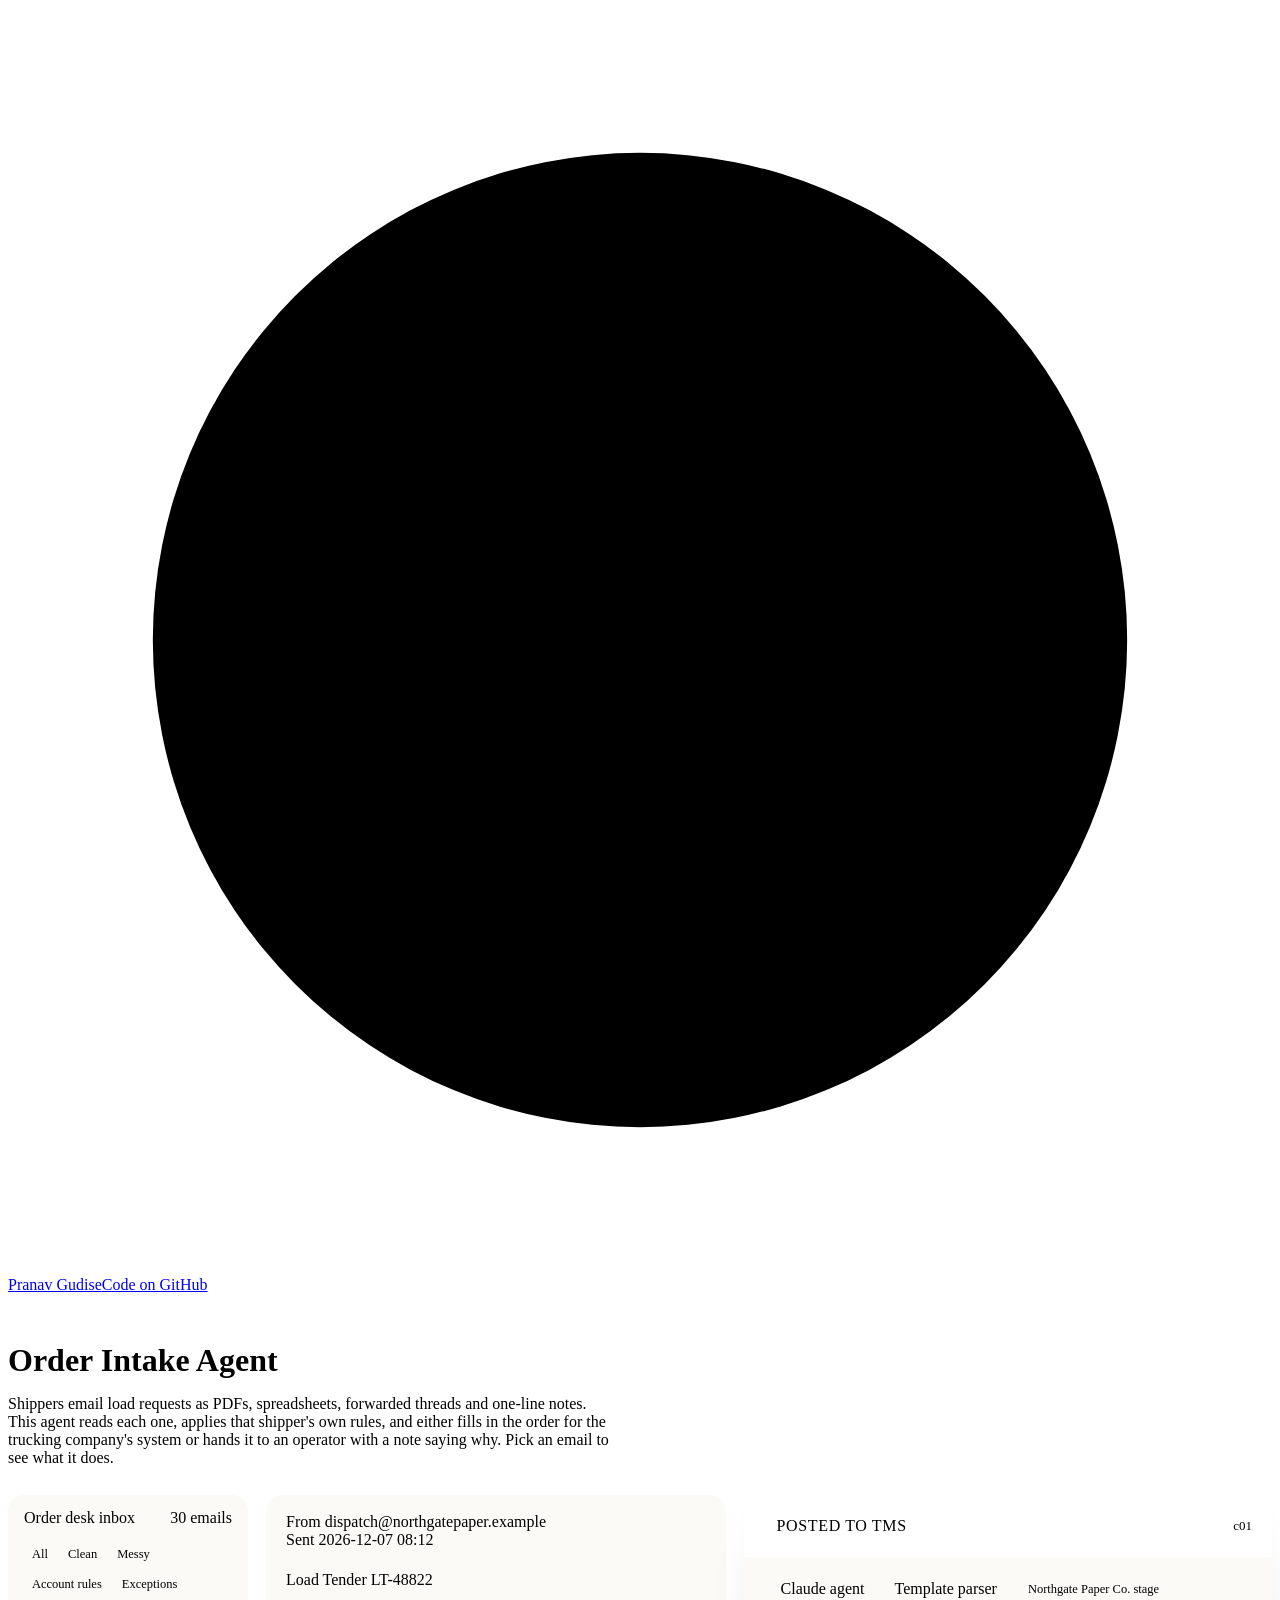
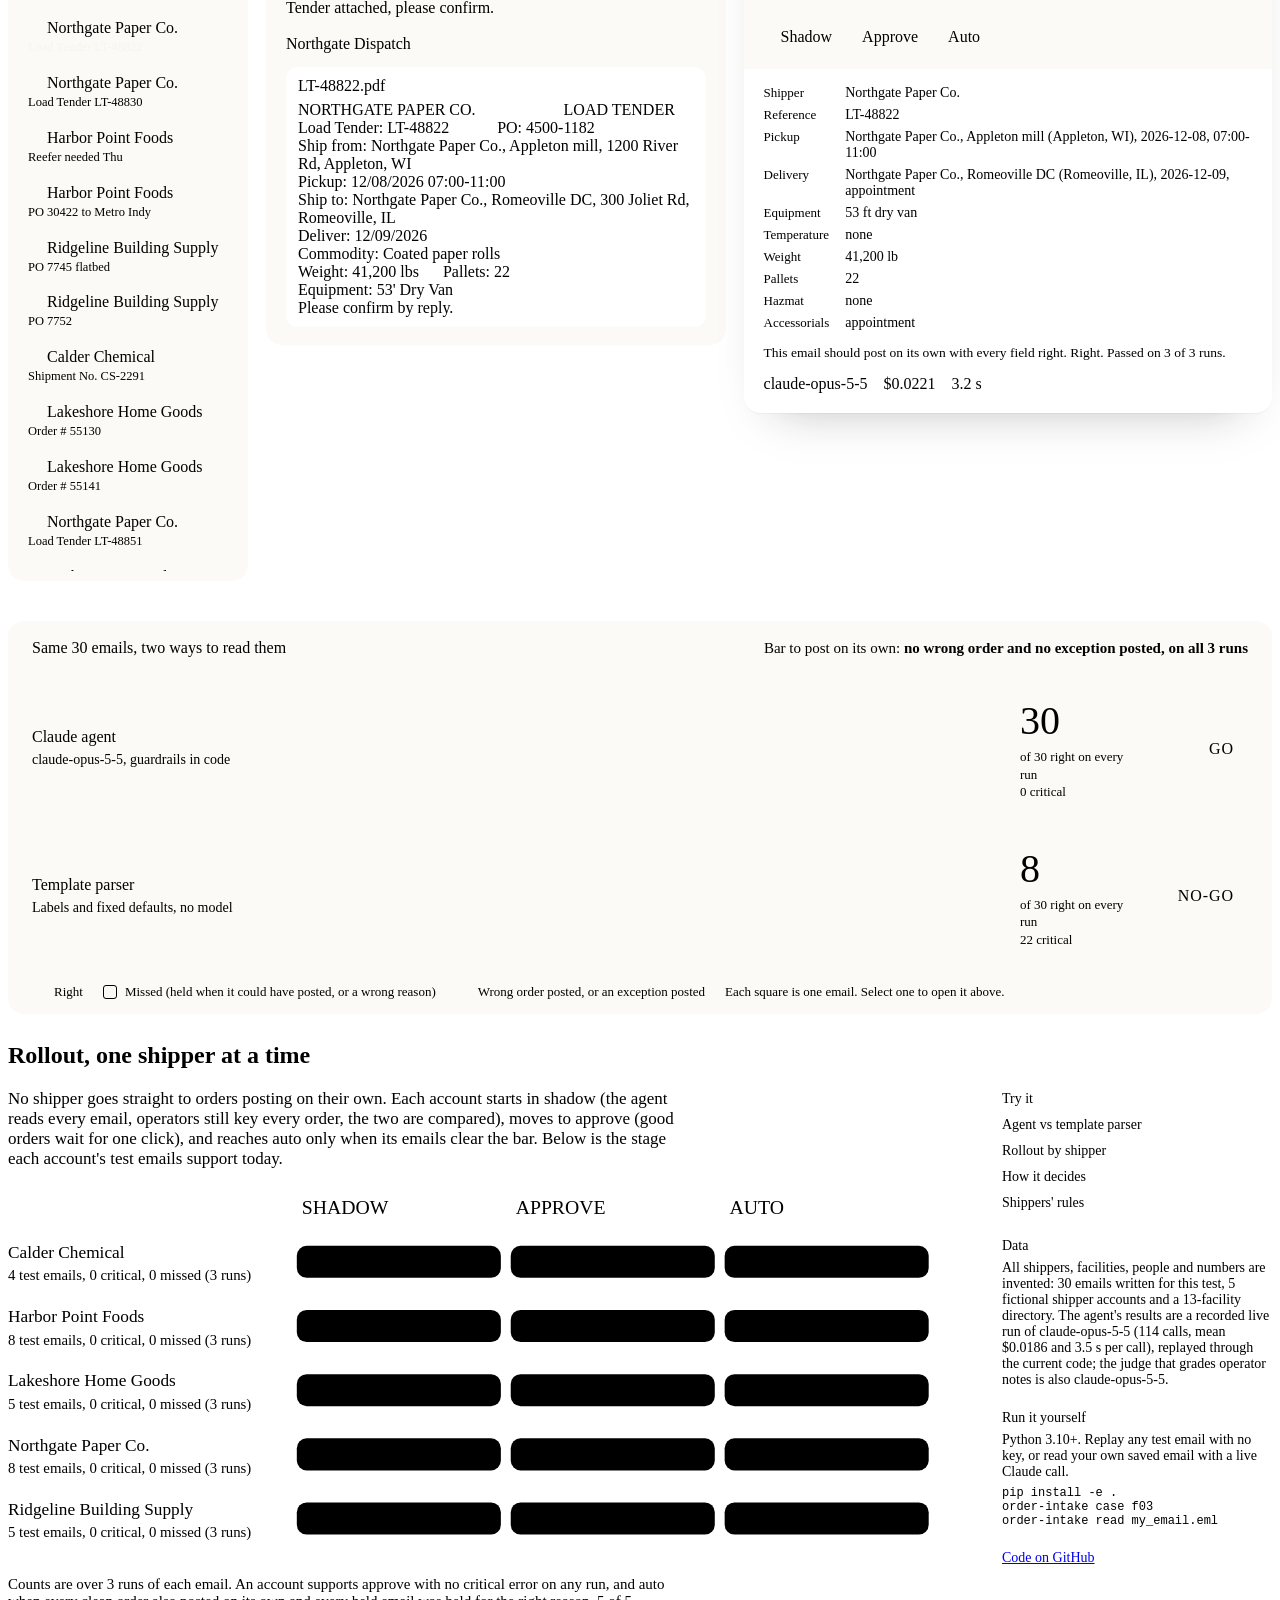
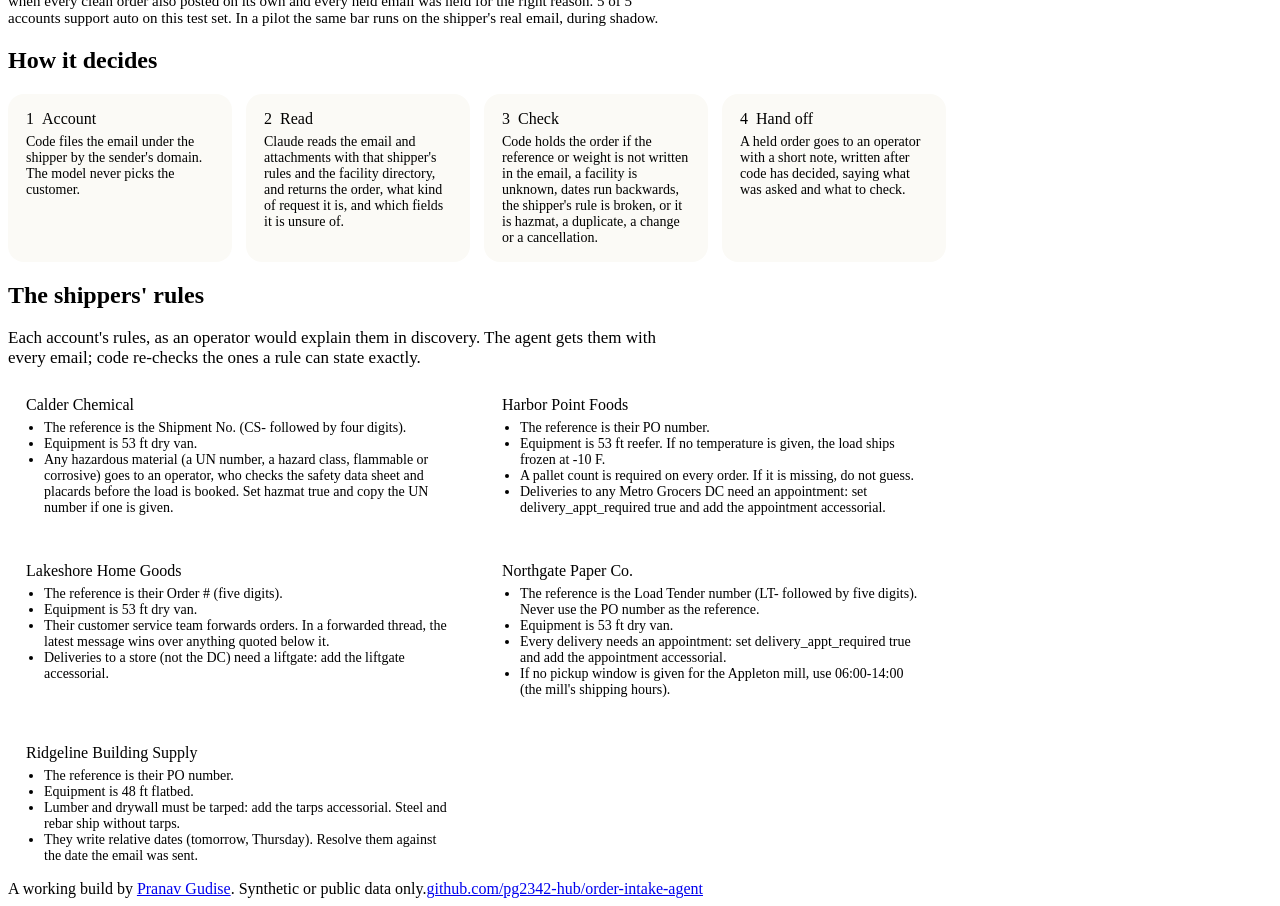
<file: index.html>
<!doctype html><html lang="en"><head>
<!-- demo-chrome --><meta name="theme-color" content="#f4f2ec"><link rel="icon" href="https://pranavgudise.dev/favicon.svg" type="image/svg+xml"><link rel="stylesheet" href="https://pranavgudise.dev/kit/demo.css"><!-- /demo-chrome -->
<meta charset="utf-8"><meta name="viewport" content="width=device-width,initial-scale=1">
<title>Order Intake Agent</title>
<meta name="description" content="Order Intake Agent: Claude reads shipment-request emails, applies each shipper's rules, and posts the order or hands it to an operator; recorded live run on 30 test emails against a template parser.">
<style>

/* Shared demo layout, copied from the approved pilots. Keep it; add page-specific rules below it. */

.head{padding:8px 0 0}
.head h1{margin:40px 0 14px}
.head .lead{max-width:38em}
/* verdict: the same 25 cases under the same gate, one square per case */
.verdict{margin:36px 0 0;border:1px solid var(--rule);border-radius:16px;background:#fbfaf6;overflow:hidden}
.vhead{display:flex;flex-wrap:wrap;align-items:baseline;justify-content:space-between;gap:8px 24px;padding:18px 24px;border-bottom:1px solid var(--rule)}
.vhead h2{all:unset;font:400 22px/1.2 var(--serif)}
.vhead p{margin:0;color:var(--ink-2);font-size:15px}
.vhead p b{color:var(--ink)}
.vrow,.arow{display:grid;grid-template-columns:minmax(0,15em) minmax(0,1fr) 7.5em 5.5em;align-items:center;gap:20px;padding:22px 24px}
.vrow+.vrow{border-top:1px solid var(--rule-soft)}
.vwho b,.awho b{display:block;font:400 20px/1.2 var(--serif)}
.vwho span,.awho span{display:block;color:var(--ink-2);font-size:14px;line-height:1.4;margin-top:4px}
.strip{display:grid;grid-template-columns:repeat(25,minmax(0,1fr));gap:4px}
.cell{display:block;aspect-ratio:1;border-radius:4px;border:1.5px solid transparent;transition:transform .2s var(--ease),box-shadow .2s}
.cell.pass{background:var(--green)}
.cell.fail{background:var(--paper);border-color:var(--ink)}
.cell.crit{background:var(--ink)}
.cell:hover,.cell:focus-visible,.cell.lit{transform:translateY(-3px);box-shadow:0 6px 12px -6px rgb(27 26 23/.5)}
.vscore b{font:400 44px/1 var(--serif)}
.vscore span{display:block;color:var(--ink-2);font-size:13px;line-height:1.35;margin-top:4px}
.gate{justify-self:end;display:inline-flex;align-items:center;justify-content:center;min-height:32px;padding:0 14px;border-radius:999px;font:500 13px/1 var(--mono);letter-spacing:.06em}
.gate.go{background:var(--green-wash);color:var(--green)}
.gate.nogo{background:var(--ink);color:var(--paper)}
.legend{display:flex;flex-wrap:wrap;gap:6px 20px;padding:14px 24px;border-top:1px solid var(--rule);color:var(--ink-2);font-size:13px}
.legend span{display:inline-flex;align-items:center;gap:8px}
.legend i{width:12px;height:12px;border-radius:3px;border:1.5px solid transparent}
.legend .pass{background:var(--green)}.legend .fail{border-color:var(--ink)}.legend .crit{background:var(--ink)}
/* page body: content and a side column */
.layout{display:grid;grid-template-columns:minmax(0,1fr) 270px;gap:56px;align-items:start;margin-top:8px}
.side{position:sticky;top:24px;margin-top:64px;display:grid;gap:22px;font-size:14px;color:var(--ink-2)}
.side h3{margin:0 0 6px;font:500 13px/1.3 var(--sans);color:var(--ink)}
.side p{margin:0}
.side nav a{display:block;padding:5px 0;color:var(--ink-2);text-decoration:none;border-bottom:1px solid var(--rule-soft)}
.side nav a:hover{color:var(--ink)}
.side pre{font-size:12px;margin:6px 0 0}
.point{font-size:17px;max-width:40em;margin:0}
.point b{font-weight:500}
.seg{display:flex;width:fit-content;max-width:100%;flex-wrap:wrap;gap:2px;padding:3px;border:1px solid var(--rule);border-radius:999px;margin:0 0 16px;background:#fbfaf6}
.seg button{min-height:34px;padding:0 14px;border:0;border-radius:999px;background:transparent;color:var(--ink-2);font:500 14px/1 var(--sans);cursor:pointer}
.seg button span{font-weight:400;opacity:.8}
.seg button[aria-checked=true]{background:var(--ink);color:var(--paper)}
.n{font-family:var(--mono);font-size:13px}
.tag{font:400 12px/1 var(--mono);border:1px solid var(--rule);border-radius:999px;padding:4px 8px;white-space:nowrap}
.tx{max-width:340px}.ch{font-size:13px;color:var(--ink-2);margin-top:4px}
.v{white-space:nowrap;font-weight:500}
.v.ok{color:var(--green)}
.v.bad{white-space:normal;color:var(--ink)}
.v.bad.crit::before{content:"";display:inline-block;width:8px;height:8px;border-radius:2px;background:var(--ink);margin-right:6px;vertical-align:1px}
.why{font-weight:400;font-size:13px;color:var(--ink-2);margin-top:4px;max-width:240px}
#cases tr.lit td{background:var(--green-wash)}
#cases tr{scroll-margin-top:24px}
.abl{border:1px solid var(--rule);border-radius:16px;background:#fbfaf6;overflow:hidden}
.arow{grid-template-columns:minmax(0,13em) minmax(0,1fr) 6.5em}
.arow+.arow{border-top:1px solid var(--rule-soft)}
.ascore{font:400 15px/1 var(--sans);color:var(--ink-2)}
.ascore b{font:400 30px/1 var(--serif);color:var(--ink)}
.ascore span{display:block;font-size:13px;margin-top:4px}
.note{color:var(--ink-2);font-size:15px;max-width:44em;margin-top:14px}
.rule{display:grid;grid-template-columns:1fr 1fr;gap:16px}
.rule div{border:1px solid var(--rule);border-radius:16px;padding:20px 22px;background:#fbfaf6}
.rule div:last-child{background:var(--ink);color:var(--paper);border-color:var(--ink)}
.rule h3{margin:0 0 6px;font:400 22px/1.2 var(--serif)}
.rule p{margin:0 0 10px;font-size:15px;opacity:.85}
.rule ul{margin:0;font-size:15px}
.rule div:last-child li::marker{color:rgb(244 242 236/.6)}
.sev{font:500 12px/1 var(--mono);padding:4px 8px;border-radius:999px;border:1px solid var(--rule)}
.sev-critical{background:var(--ink);color:var(--paper);border-color:var(--ink)}
.sev-low{color:var(--ink-2)}
@media (max-width:1000px){
 .layout{grid-template-columns:minmax(0,1fr);gap:0}
 .side{position:static;margin-top:48px;order:2}
 .vrow{grid-template-columns:minmax(0,1fr) auto;gap:14px 16px}
 .vrow .strip{grid-column:1/-1;grid-row:2}
 .vscore{grid-row:3}.vrow .gate{grid-row:3}
 .arow{grid-template-columns:minmax(0,1fr) auto;gap:12px 16px}
 .arow .strip{grid-column:1/-1;grid-row:2}
 .ascore{grid-column:2;grid-row:1}
 .rule{grid-template-columns:1fr}
}
@media (max-width:640px){.vrow,.arow{padding:18px}.vhead{padding:16px 18px}.strip{gap:3px}.tx{max-width:none}}
@media (prefers-reduced-motion:reduce){.cell{transition:none}}

/* ---- page-specific rules ---- */
.desk{display:grid;grid-template-columns:minmax(0,15rem) minmax(0,1fr) minmax(0,1.15fr);gap:18px;align-items:start;margin-top:28px;scroll-margin-top:16px}
.inbox,.mail{border:1px solid var(--rule);border-radius:16px;background:#fbfaf6;min-width:0}
.inbox{padding:14px 12px 10px}
.ihead{display:flex;justify-content:space-between;align-items:baseline;gap:8px;padding:0 4px 10px}
.ihead b{font:500 15px/1.3 var(--sans)}
.ihead span{font:12px/1 var(--mono);color:var(--ink-2)}
.seg.small{margin:0 0 10px}
.seg.small button{min-height:28px;padding:0 9px;font-size:12.5px}
.mlist{list-style:none;margin:0;padding:0;max-height:560px;overflow:auto;display:grid;gap:2px}
.mlist button{all:unset;box-sizing:border-box;display:grid;grid-template-columns:auto minmax(0,1fr);gap:2px 8px;width:100%;padding:8px;border-radius:10px;cursor:pointer}
.mlist button:hover{background:var(--rule-soft)}
.mlist button:focus-visible{outline:2px solid var(--green);outline-offset:-2px}
.mlist button[aria-selected=true]{background:var(--ink);color:var(--paper)}
.mlist button[aria-selected=true] small{color:rgb(244 242 236/.72)}
.mlist .who{font:500 13px/1.3 var(--sans);overflow:hidden;text-overflow:ellipsis;white-space:nowrap}
.mlist small{grid-column:1/-1;font-size:12.5px;line-height:1.35;color:var(--ink-2);overflow:hidden;text-overflow:ellipsis;white-space:nowrap}
.dot{width:9px;height:9px;border-radius:3px;margin-top:4px;border:1.5px solid transparent}
.dot.pass{background:var(--green)}.dot.fail{border-color:currentColor}.dot.crit{background:currentColor}
.mail{padding:18px 20px}
.mail .mh{font:12.5px/1.6 var(--mono);color:var(--ink-2);border-bottom:1px solid var(--rule);padding-bottom:10px;margin-bottom:12px;overflow-wrap:anywhere}
.mail .mh b{color:var(--ink);font-weight:500}
.mail h2{all:unset;display:block;font:400 21px/1.25 var(--serif);margin:0 0 10px}
.mail pre{white-space:pre-wrap;overflow-wrap:anywhere;font:14px/1.55 var(--sans);margin:0;background:none;padding:0;border:0}
.att{margin-top:14px;border:1px dashed var(--rule);border-radius:12px;padding:10px 12px;background:#fff}
.att b{display:block;font:500 12px/1.3 var(--mono);margin-bottom:6px}
.att pre{font:12.5px/1.5 var(--mono)}
.doc{border:1px solid var(--rule);border-radius:16px;background:#fff;box-shadow:0 1px 0 rgb(27 26 23/.04),0 24px 48px -32px rgb(27 26 23/.35);min-width:0;overflow:hidden}
.dhead{display:flex;flex-wrap:wrap;justify-content:space-between;align-items:center;gap:10px 16px;padding:16px 20px;border-bottom:1px solid var(--rule)}
.status{display:inline-flex;align-items:center;min-height:30px;padding:0 13px;border-radius:999px;font:500 12px/1 var(--mono);letter-spacing:.04em;border:1px solid var(--ink);white-space:nowrap}
.st-posted{background:var(--green-wash);border-color:var(--green-wash);color:var(--green)}
.st-awaiting_approval{border-style:dashed}
.st-to_operator{background:var(--ink);color:var(--paper)}
.st-logged{border-width:1.5px;border-style:dotted}
.ctl{display:flex;flex-wrap:wrap;gap:8px 14px;align-items:center;padding:12px 20px;border-bottom:1px solid var(--rule);background:#fbfaf6}
.ctl .seg{margin:0}
.ctl label{font-size:12.5px;color:var(--ink-2)}
.dbody{padding:16px 20px 20px}
.tender{display:grid;grid-template-columns:auto minmax(0,1fr);gap:6px 16px;margin:0;font-size:14px}
.tender dt{color:var(--ink-2);font-size:13px}
.tender dd{margin:0;overflow-wrap:anywhere}
.tender dd.bad{background:var(--rule-soft);border-radius:6px;padding:0 6px;margin-left:-6px}
.tender dd.bad small{display:block;font:12px/1.4 var(--mono);color:var(--ink-2)}
.tender dd.na{color:var(--ink-2)}
.why{margin:14px 0 0;padding:12px 14px;border-radius:12px;background:#fbfaf6;border:1px solid var(--rule-soft);font-size:14px}
.why h3{all:unset;display:block;font:500 13px/1.3 var(--sans);margin-bottom:6px}
.why ul{margin:0;padding-left:18px}
.why p{margin:6px 0 0}
.grade{margin-top:14px;font-size:13.5px;color:var(--ink-2)}
.grade b{color:var(--ink);font-weight:500}
.dmeta{display:flex;flex-wrap:wrap;gap:4px 16px;margin-top:12px;font:12px/1.4 var(--mono);color:var(--ink-2)}
.verdict{margin-top:40px}
.strip{grid-template-columns:repeat(30,minmax(0,1fr))}
.vscore b{font-size:40px}
.gate.partial{border:1.5px dashed var(--ink);color:var(--ink)}
.ladder{margin:20px 0 0}
.ladder svg{display:block;width:100%;height:auto;font-family:var(--sans)}
.ladder .lab{font-size:14px;fill:var(--ink)}
.ladder .sub{font-size:12px;fill:var(--ink-2)}
.ladder .col{font:500 12px var(--mono);fill:var(--ink-2)}
.steps{display:grid;grid-template-columns:repeat(4,minmax(0,1fr));gap:14px;margin-top:12px}
.step{border:1px solid var(--rule);border-radius:16px;padding:16px 18px;background:#fbfaf6}
.step h3{margin:0 0 6px;font:400 19px/1.2 var(--serif);display:flex;gap:8px;align-items:baseline}
.step h3 span{font:500 12px/1 var(--mono);color:var(--ink-2)}
.step p{margin:0;font-size:14px;color:var(--ink-2)}
.accts{display:grid;grid-template-columns:repeat(2,minmax(0,1fr));gap:14px;margin-top:12px}
.acct{border:1px solid var(--rule);border-radius:16px;padding:16px 18px}
.acct h3{margin:0 0 6px;font:400 19px/1.2 var(--serif)}
.acct ul{margin:0;padding-left:18px;font-size:14px;color:var(--ink-2)}
@media (max-width:1100px){.desk{grid-template-columns:minmax(0,1fr) minmax(0,1.2fr)}.inbox{grid-column:1/-1}.mlist{grid-template-columns:repeat(auto-fill,minmax(13rem,1fr));max-height:300px}}
@media (max-width:760px){.desk{grid-template-columns:minmax(0,1fr)}.steps,.accts{grid-template-columns:minmax(0,1fr)}.strip{grid-template-columns:repeat(15,minmax(0,1fr))}}
</style></head><body>
<!-- demo-chrome --><header class="demo-top"><a class="demo-brand" href="https://pranavgudise.dev/"><svg class="demo-mark" viewBox="0 0 24 24" aria-hidden="true"><circle cx="12" cy="12" r="9.25"/><g class="n"><path class="f" d="M15.5 8.5 L 13.4 13.4 L 8.5 15.5 L 10.6 10.6 Z"/></g><circle class="p" cx="12" cy="12" r=".7"/></svg><span>Pranav Gudise</span></a><a class="pill" href="https://github.com/pg2342-hub/order-intake-agent">Code on GitHub</a></header><!-- /demo-chrome -->

<main>

<div class="head">
<h1>Order Intake Agent</h1>
<p class="lead">Shippers email load requests as PDFs, spreadsheets, forwarded threads and one-line notes. This agent reads each one, applies that shipper's own rules, and either fills in the order for the trucking company's system or hands it to an operator with a note saying why. Pick an email to see what it does.</p>
</div>

<section class="desk" id="tool" aria-label="Order desk">
  <div class="inbox">
    <div class="ihead"><b>Order desk inbox</b><span id="icount"></span></div>
    <div class="seg small" role="radiogroup" aria-label="Show emails" id="ifilter">
      <button type="button" role="radio" aria-checked="true" data-g="all">All</button>
      <button type="button" role="radio" aria-checked="false" data-g="clean">Clean</button>
      <button type="button" role="radio" aria-checked="false" data-g="formats">Messy</button>
      <button type="button" role="radio" aria-checked="false" data-g="rules">Account rules</button>
      <button type="button" role="radio" aria-checked="false" data-g="exceptions">Exceptions</button>
    </div>
    <ul class="mlist" id="mlist" role="listbox" aria-label="Emails"></ul>
  </div>
  <article class="mail" id="mail" aria-label="Selected email"></article>
  <article class="doc" id="doc" aria-live="polite"></article>
</section>

<section class="verdict" id="compare" aria-labelledby="verdict-h">
  <div class="vhead"><h2 id="verdict-h">Same 30 emails, two ways to read them</h2><p>Bar to post on its own: <b>no wrong order and no exception posted, on all 3 runs</b></p></div>
  <div id="vrows"></div>
  <div class="legend"><span><i class="pass"></i>Right</span><span><i class="fail"></i>Missed (held when it could have posted, or a wrong reason)</span><span><i class="crit"></i>Wrong order posted, or an exception posted</span><span>Each square is one email. Select one to open it above.</span></div>
</section>

<div class="layout">
<div class="content">
  <h2 id="rollout">Rollout, one shipper at a time</h2>
  <p class="point">No shipper goes straight to orders posting on their own. Each account starts in <b>shadow</b> (the agent reads every email, operators still key every order, the two are compared), moves to <b>approve</b> (good orders wait for one click), and reaches <b>auto</b> only when its emails clear the bar. Below is the stage each account's test emails support today.</p>
  <figure class="ladder" id="ladder" aria-label="Stage each account supports"></figure>
  <p class="note" id="laddernote"></p>

  <h2 id="how">How it decides</h2>
  <div class="steps">
    <div class="step"><h3><span>1</span>Account</h3><p>Code files the email under the shipper by the sender's domain. The model never picks the customer.</p></div>
    <div class="step"><h3><span>2</span>Read</h3><p>Claude reads the email and attachments with that shipper's rules and the facility directory, and returns the order, what kind of request it is, and which fields it is unsure of.</p></div>
    <div class="step"><h3><span>3</span>Check</h3><p>Code holds the order if the reference or weight is not written in the email, a facility is unknown, dates run backwards, the shipper's rule is broken, or it is hazmat, a duplicate, a change or a cancellation.</p></div>
    <div class="step"><h3><span>4</span>Hand off</h3><p>A held order goes to an operator with a short note, written after code has decided, saying what was asked and what to check.</p></div>
  </div>

  <h2 id="rules">The shippers' rules</h2>
  <p class="point">Each account's rules, as an operator would explain them in discovery. The agent gets them with every email; code re-checks the ones a rule can state exactly.</p>
  <div class="accts" id="accts"></div>
</div>

<aside class="side" aria-label="About this build">
  <nav aria-label="On this page"><a href="#tool">Try it</a><a href="#compare">Agent vs template parser</a><a href="#rollout">Rollout by shipper</a><a href="#how">How it decides</a><a href="#rules">Shippers' rules</a></nav>
  <div><h3>Data</h3><p id="datanote"></p></div>
  <div><h3>Run it yourself</h3><p>Python 3.10+. Replay any test email with no key, or read your own saved email with a live Claude call.</p><pre>pip install -e .
order-intake case f03
order-intake read my_email.eml</pre></div>
  <div><a class="pill" href="https://github.com/pg2342-hub/order-intake-agent">Code on GitHub</a></div>
</aside>
</div>
</main>
<script src="data.js"></script>
<script>
(() => {
  const D = window.DATA;
  const $ = (s) => document.querySelector(s);
  const esc = (s) => String(s ?? "").replace(/[&<>"]/g, (c) => ({ "&": "&amp;", "<": "&lt;", ">": "&gt;", '"': "&quot;" })[c]);
  const STAGES = ["shadow", "approve", "auto"];
  const STAGE_TXT = { shadow: "Shadow", approve: "Approve", auto: "Auto" };
  const ACTION_TXT = { posted: "POSTED TO TMS", awaiting_approval: "READY, ONE CLICK TO POST", to_operator: "HELD FOR AN OPERATOR", logged: "SHADOW, LOGGED ONLY" };
  const REASON_TXT = {
    hazmat: "Hazardous material: an operator checks the safety data sheet and placards first.",
    duplicate: "This reference is already an open order in the TMS.",
    change_request: "It changes an order already booked.",
    cancel_request: "It cancels an order already booked.",
    not_an_order: "It is not an order.",
    ref_not_in_email: "The reference read is not written anywhere in the email.",
    weight_not_in_email: "The weight read is not written anywhere in the email.",
    unknown_sender: "The sender is not a known shipper account.",
    "date_check:order": "The dates run backwards or start before the email was sent.",
    "date_check:format": "A date could not be read.",
    "account_rule:equipment": "Wrong equipment for this shipper.",
    "account_rule:appointment": "This shipper's deliveries need an appointment.",
    "account_rule:temperature": "A reefer load with no temperature.",
    "account_rule:liftgate": "Store deliveries need a liftgate.",
    "account_rule:reference_format": "The reference is not in this shipper's format.",
  };
  const FIELD_TXT = {
    customer_ref: "reference", pickup_facility: "pickup facility", pickup_date: "pickup date", delivery_facility: "delivery facility",
    delivery_date: "delivery date", weight_lb: "weight", pallets: "pallet count", pickup_window: "pickup window",
  };
  const reasonText = (r) => {
    if (REASON_TXT[r]) return REASON_TXT[r];
    const [k, f] = r.split(":");
    const name = FIELD_TXT[f] || f;
    if (k === "missing_field") return `No ${name} in the email.`;
    if (k === "uncertain") return `The agent was not sure of the ${name}.`;
    if (k === "unknown_facility") return `The ${name} is not in the facility directory.`;
    return r;
  };
  const EQ = { dry_van_53: "53 ft dry van", reefer_53: "53 ft reefer", flatbed_48: "48 ft flatbed" };
  const fac = (c) => (c ? D.facilities[c] || c : null);
  const num = (n) => (n == null ? null : Number(n).toLocaleString("en-US"));

  let who = "agent", sel = D.cases[0].id, group = "all";
  const stageFor = {};
  for (const [k, a] of Object.entries(D.accounts)) stageFor[k] = a.supports || "shadow";

  const status = (r, c) => (r.crit ? "crit" : r.failed.length ? "fail" : "pass");

  function list() {
    const ul = $("#mlist");
    const shown = D.cases.filter((c) => group === "all" || c.group === group);
    $("#icount").textContent = `${shown.length} emails`;
    ul.innerHTML = shown
      .map((c) => {
        const r = c[who];
        const st = status(r, c);
        const from = D.accounts[c.expected.account]?.name || c.email.from;
        return `<li><button type="button" role="option" aria-selected="${c.id === sel}" data-id="${c.id}"><i class="dot ${st}" aria-label="${st}"></i><span class="who">${esc(from)}</span><small>${esc(c.email.subject || "(no subject)")}</small></button></li>`;
      })
      .join("");
    ul.querySelectorAll("button").forEach((b) => b.addEventListener("click", () => pick(b.dataset.id)));
  }

  function mail(c) {
    const e = c.email;
    const att = (e.attachments || []).map((a) => `<div class="att"><b>${esc(a.name)}</b><pre>${esc(a.text)}</pre></div>`).join("");
    $("#mail").innerHTML = `<div class="mh"><b>From</b> ${esc(e.from)}<br><b>Sent</b> ${esc(e.date.replace("T", " ").slice(0, 16))}</div><h2>${esc(e.subject || "(no subject)")}</h2><pre>${esc(e.body)}</pre>${att}`;
  }

  function action(route, stage) {
    if (stage === "shadow") return "logged";
    if (route !== "post") return "to_operator";
    return stage === "approve" ? "awaiting_approval" : "posted";
  }

  function row(label, got, want, fmt = (x) => x) {
    const g = got == null || got === "" || (Array.isArray(got) && !got.length) ? null : got;
    const same = JSON.stringify(got ?? null) === JSON.stringify(want ?? null);
    const shown = g == null ? "none" : esc(fmt(g));
    if (want === undefined || same) return `<dt>${label}</dt><dd class="${g == null ? "na" : ""}">${shown}</dd>`;
    const w = want == null || (Array.isArray(want) && !want.length) ? "none" : esc(fmt(want));
    return `<dt>${label}</dt><dd class="bad">${shown}<small>should be ${w}</small></dd>`;
  }

  function doc(c) {
    const r = c[who];
    const o = r.out.order || {};
    const acct = c.expected.account;
    const stage = stageFor[acct];
    const act = action(r.out.route, stage);
    const want = c.expected.route === "post" ? c.expected.order : undefined;
    const W = (k) => (want ? want[k] : undefined);
    const stops = (f, d, extra) => [fac(f), d, extra].filter(Boolean).join(", ");
    const isOrder = r.out.request_type !== "not_an_order" && r.out.request_type !== "cancel";
    let body = "";
    if (isOrder) {
      body += `<dl class="tender">
        ${row("Shipper", D.accounts[r.out.account]?.name, undefined)}
        ${row("Reference", o.customer_ref, W("customer_ref"))}
        ${row("Pickup", stops(o.pickup_facility, o.pickup_date, o.pickup_window), want ? stops(W("pickup_facility"), W("pickup_date"), W("pickup_window")) : undefined)}
        ${row("Delivery", stops(o.delivery_facility, o.delivery_date, o.delivery_appt_required ? "appointment" : ""), want ? stops(W("delivery_facility"), W("delivery_date"), W("delivery_appt_required") ? "appointment" : "") : undefined)}
        ${row("Equipment", o.equipment, W("equipment"), (x) => EQ[x] || x)}
        ${row("Temperature", o.temp_f, W("temp_f"), (x) => `${x} F`)}
        ${row("Weight", o.weight_lb, W("weight_lb"), (x) => `${num(x)} lb`)}
        ${row("Pallets", o.pallets, W("pallets"))}
        ${row("Hazmat", o.hazmat ? o.un_number || "yes" : null, want ? (W("hazmat") ? W("un_number") || "yes" : null) : undefined)}
        ${row("Accessorials", o.accessorials, W("accessorials"), (x) => x.join(", "))}
      </dl>`;
    } else {
      body += `<p class="point">${r.out.request_type === "cancel" ? `A cancellation of order ${esc(o.customer_ref || "")}. Nothing to enter.` : "Not an order. Nothing to enter."}</p>`;
    }
    if (r.out.reasons?.length) {
      body += `<div class="why"><h3>Why it is held</h3><ul>${r.out.reasons.map((x) => `<li>${esc(reasonText(x))}</li>`).join("")}</ul>${r.out.note ? `<p><b>Note to the operator:</b> ${esc(r.out.note)}</p>` : ""}</div>`;
    } else if (who === "parser") {
      body += `<div class="why"><h3>The template parser posts everything</h3><p>It has no way to hold an email it does not understand.</p></div>`;
    }
    const expTxt = c.expected.route === "post" ? "post on its own with every field right" : "be held for an operator";
    const res = r.crit ? "<b>Critical:</b> " : r.failed.length ? "<b>Missed:</b> " : "<b>Right.</b> ";
    const detail = Object.values(r.why).filter(Boolean)[0] || "";
    body += `<p class="grade">This email should ${expTxt}. ${res}${esc(detail)} Passed on ${r.passed_runs} of ${r.runs} run${r.runs > 1 ? "s" : ""}.</p>`;
    if (who === "agent") body += `<div class="dmeta"><span>${esc(D.model)}</span><span>$${r.cost_usd.toFixed(4)}</span><span>${r.latency_s.toFixed(1)} s</span></div>`;
    const segs = STAGES.map((s) => `<button type="button" role="radio" aria-checked="${s === stage}" data-s="${s}">${STAGE_TXT[s]}</button>`).join("");
    const readers = [["agent", "Claude agent"], ["parser", "Template parser"]].map(([k, t]) => `<button type="button" role="radio" aria-checked="${k === who}" data-w="${k}">${t}</button>`).join("");
    $("#doc").innerHTML = `<div class="dhead"><span class="status st-${act}">${ACTION_TXT[act]}</span><span class="n">${esc(c.id)}</span></div>
      <div class="ctl"><div class="seg" role="radiogroup" aria-label="Reader" id="wseg">${readers}</div>
      <label>${esc(D.accounts[acct].name)} stage</label><div class="seg" role="radiogroup" aria-label="Rollout stage" id="sseg">${segs}</div></div>
      <div class="dbody">${body}</div>`;
    $("#sseg").querySelectorAll("button").forEach((b) => b.addEventListener("click", () => { stageFor[acct] = b.dataset.s; doc(c); }));
    $("#wseg").querySelectorAll("button").forEach((b) => b.addEventListener("click", () => { who = b.dataset.w; list(); doc(c); }));
  }

  function pick(id) {
    sel = id;
    const c = D.cases.find((x) => x.id === id);
    list(); mail(c); doc(c);
  }

  function compare() {
    const rows = [["agent", "Claude agent", `${D.model}, guardrails in code`], ["parser", "Template parser", "Labels and fixed defaults, no model"]];
    $("#vrows").innerHTML = rows
      .map(([k, name, sub]) => {
        const cells = D.cases.map((c) => `<a class="cell ${status(c[k])}" href="#tool" data-id="${c.id}" aria-label="${name}, email ${c.id}: ${status(c[k])}"></a>`).join("");
        const passed = D.cases.filter((c) => c[k].passed_runs === c[k].runs).length;
        const crit = D.cases.filter((c) => c[k].crit).length;
        const dec = D[k].decision;
        const badge = dec === "go" ? `<span class="gate go">GO</span>` : dec === "partial" ? `<span class="gate partial">PARTIAL</span>` : `<span class="gate nogo">NO-GO</span>`;
        return `<div class="vrow"><div class="vwho"><b>${name}</b><span>${sub}</span></div><div class="strip">${cells}</div><div class="vscore"><b>${passed}</b><span>of 30 right on every run<br>${crit} critical</span></div>${badge}</div>`;
      })
      .join("");
    document.querySelectorAll("#vrows .cell").forEach((a) => a.addEventListener("click", () => { who = a.closest(".vrow") === document.querySelectorAll("#vrows .vrow")[1] ? "parser" : "agent"; pick(a.dataset.id); }));
  }

  function ladder() {
    const accts = Object.entries(D.accounts);
    const W = 760, L = 230, rowH = 52, top = 34, colW = (W - L - 10) / 3;
    let svg = `<svg viewBox="0 0 ${W} ${top + rowH * accts.length + 8}" role="img" aria-label="Rollout stage each account's test emails support">`;
    STAGES.forEach((s, i) => { svg += `<text class="col" x="${L + colW * i + 8}" y="20">${STAGE_TXT[s].toUpperCase()}</text>`; });
    accts.forEach(([code, a], j) => {
      const y = top + rowH * j;
      const reach = STAGES.indexOf(a.supports || "shadow");
      svg += `<line x1="0" x2="${W}" y1="${y}" y2="${y}" stroke="var(--rule-soft)"/>`;
      svg += `<text class="lab" x="0" y="${y + 22}">${esc(a.name)}</text><text class="sub" x="0" y="${y + 40}">${a.emails} test emails, ${a.critical} critical, ${a.misses} missed (3 runs)</text>`;
      for (let i = 0; i < 3; i++) {
        const on = i <= reach;
        svg += `<rect x="${L + colW * i + 4}" y="${y + 12}" width="${colW - 8}" height="26" rx="8" fill="${on ? (i === reach && reach === 2 ? "var(--green)" : "var(--green-wash)") : "none"}" stroke="${on ? "none" : "var(--rule)"}"/>`;
      }
    });
    svg += `</svg>`;
    $("#ladder").innerHTML = svg;
    const auto = accts.filter(([, a]) => a.supports === "auto").map(([, a]) => a.name);
    $("#laddernote").textContent = `Counts are over 3 runs of each email. An account supports approve with no critical error on any run, and auto when every clean order also posted on its own and every held email was held for the right reason. ${auto.length} of ${accts.length} accounts support auto on this test set. In a pilot the same bar runs on the shipper's real email, during shadow.`;
  }

  function accounts() {
    $("#accts").innerHTML = Object.values(D.accounts).map((a) => `<div class="acct"><h3>${esc(a.name)}</h3><ul>${a.rules.map((r) => `<li>${esc(r)}</li>`).join("")}</ul></div>`).join("");
  }

  document.querySelectorAll("#ifilter button").forEach((b) => b.addEventListener("click", () => {
    document.querySelectorAll("#ifilter button").forEach((x) => x.setAttribute("aria-checked", String(x === b)));
    group = b.dataset.g; list();
  }));

  $("#datanote").textContent = `All shippers, facilities, people and numbers are invented: 30 emails written for this test, 5 fictional shipper accounts and a 13-facility directory. The agent's results are a recorded live run of ${D.model} (${D.calls} calls, mean $${D.mean_cost_usd.toFixed(4)} and ${D.mean_latency_s.toFixed(1)} s per call), replayed through the current code; the judge that grades operator notes is also ${D.model}.`;
  compare(); ladder(); accounts(); pick(sel);
})();
</script><!-- demo-chrome --><footer class="demo-foot"><span>A working build by <a href="https://pranavgudise.dev/">Pranav Gudise</a>. Synthetic or public data only.</span><a href="https://github.com/pg2342-hub/order-intake-agent">github.com/pg2342-hub/order-intake-agent</a></footer><!-- /demo-chrome -->
</body></html>
</file>
